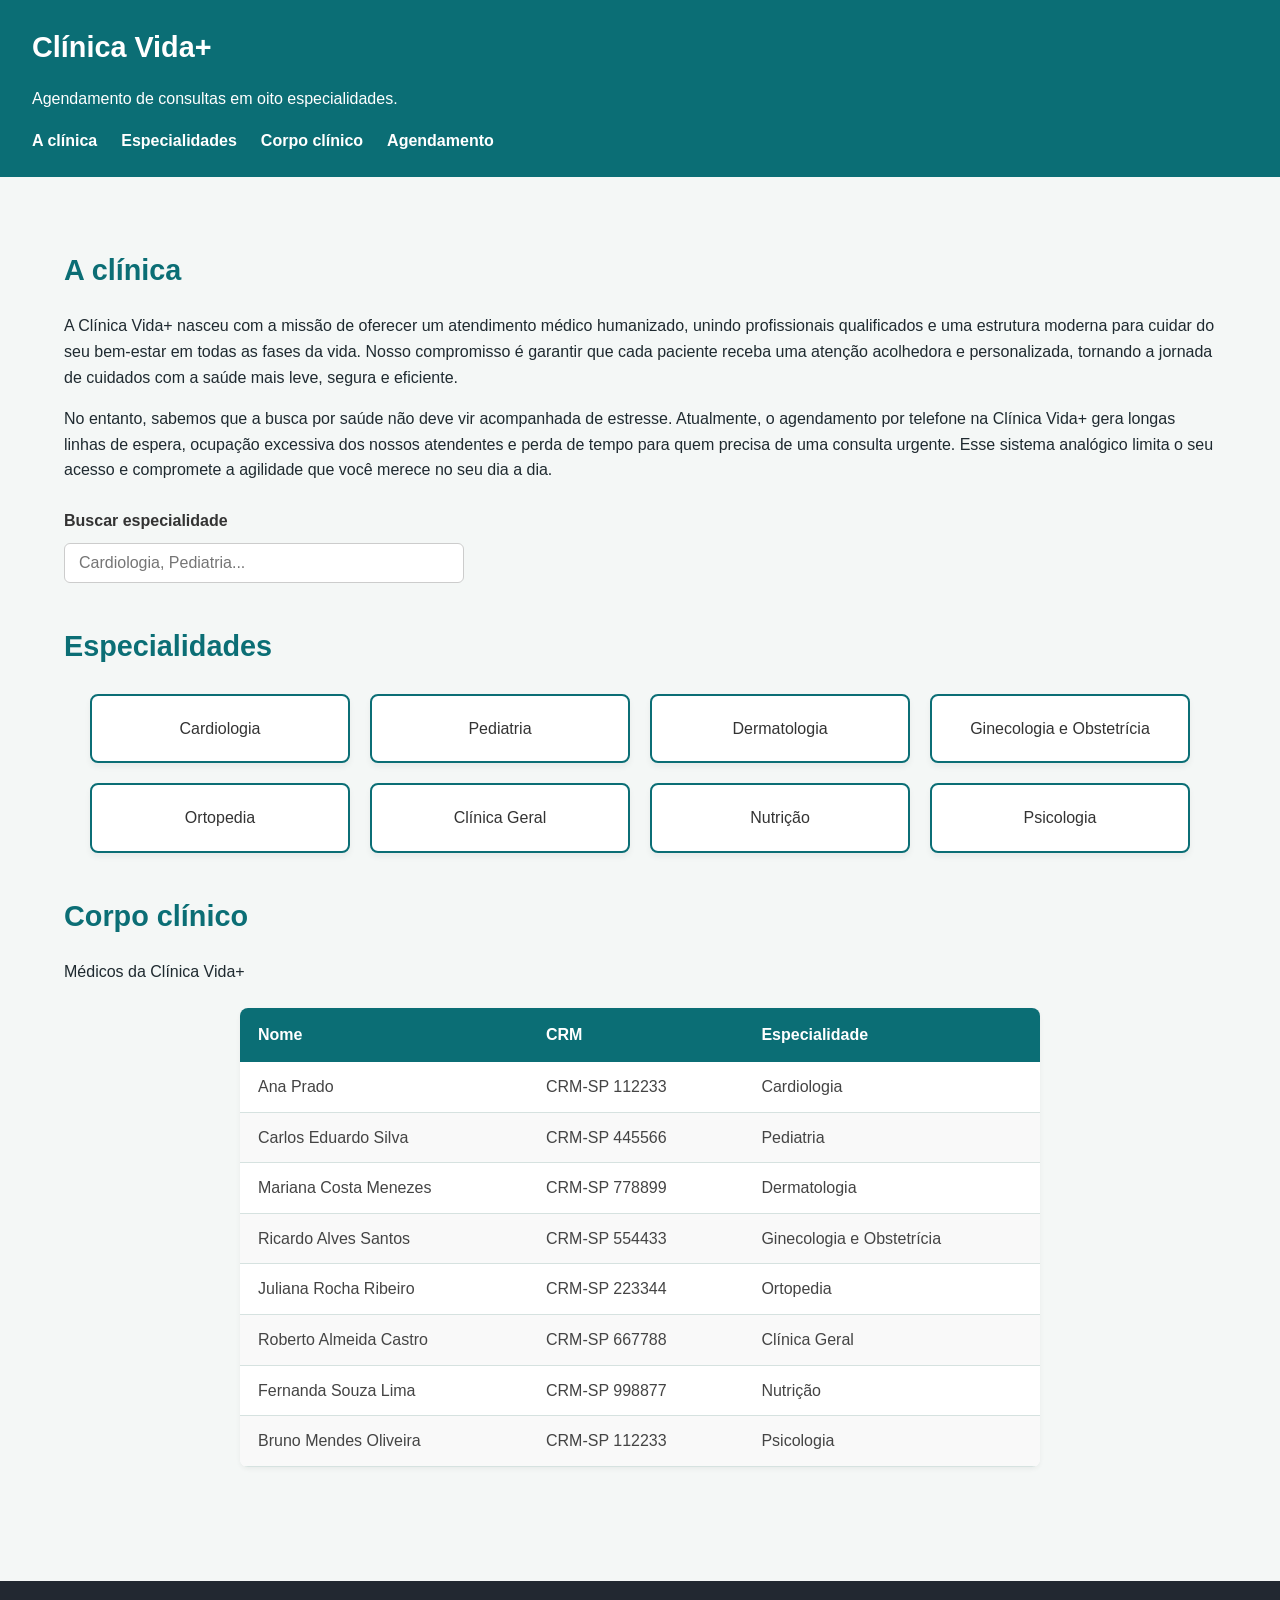
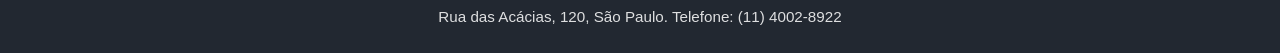
<file: index.html>
<!DOCTYPE html>
<html lang="pt-BR">
<head>
  <meta charset="UTF-8">
  <meta name="viewport" content="width=device-width, initial-scale=1.0">
  <title>Clínica Vida+</title>
  <link rel="stylesheet" href="assets/css/site.css">
</head>
<body>

  <header>
    <h1>Clínica Vida+</h1>
    <p>Agendamento de consultas em oito especialidades.</p>
    <nav>
      <ul>
        <li><a href="#clinica">A clínica</a></li>
        <li><a href="#especialidades">Especialidades</a></li>
        <li><a href="#corpo-clinico">Corpo clínico</a></li>
        <li><a href="agendamento.html">Agendamento</a></li>
      </ul>
    </nav>
  </header>

  <main>
    <section id="clinica">
      <h2>A clínica</h2>
      <p>A Clínica Vida+ nasceu com a missão de oferecer um atendimento médico humanizado, unindo profissionais qualificados e uma estrutura moderna para cuidar do seu bem-estar em todas as fases da vida. Nosso compromisso é garantir que cada paciente receba uma atenção acolhedora e personalizada, tornando a jornada de cuidados com a saúde mais leve, segura e eficiente.</p>
      <p>No entanto, sabemos que a busca por saúde não deve vir acompanhada de estresse. Atualmente, o agendamento por telefone na Clínica Vida+ gera longas linhas de espera, ocupação excessiva dos nossos atendentes e perda de tempo para quem precisa de uma consulta urgente. Esse sistema analógico limita o seu acesso e compromete a agilidade que você merece no seu dia a dia.</p>
    </section>

    <section id="especialidades">
    <label for="busca-especialidade">Buscar especialidade</label>
    <input type="search" id="busca-especialidade" placeholder="Cardiologia, Pediatria...">
      <h2>Especialidades</h2>
      <ul class="lista-especialidades">
        <li>Cardiologia</li>
        <li>Pediatria</li>
        <li>Dermatologia</li>
        <li>Ginecologia e Obstetrícia</li>
        <li>Ortopedia</li>
        <li>Clínica Geral</li>
        <li>Nutrição</li>
        <li>Psicologia</li>
      </ul>
    </section>

    <section id="corpo-clinico">
      <h2>Corpo clínico</h2>
      <p>Médicos da Clínica Vida+</p>
      <table>
        <thead>
          <tr>
            <th>Nome</th>
            <th>CRM</th>
            <th>Especialidade</th>
          </tr>
        </thead>
        <tbody>
          <tr>
            <td>Ana Prado</td>
            <td>CRM-SP 112233</td>
            <td>Cardiologia</td>
          </tr>
          <tr>
            <td>Carlos Eduardo Silva</td>
            <td>CRM-SP 445566</td>
            <td>Pediatria</td>
          </tr>
          <tr>
            <td>Mariana Costa Menezes</td>
            <td>CRM-SP 778899</td>
            <td>Dermatologia</td>
          </tr>
          <tr>
            <td>Ricardo Alves Santos</td>
            <td>CRM-SP 554433</td>
            <td>Ginecologia e Obstetrícia</td>
          </tr>
          <tr>
            <td>Juliana Rocha Ribeiro</td>
            <td>CRM-SP 223344</td>
            <td>Ortopedia</td>
          </tr>
          <tr>
            <td>Roberto Almeida Castro</td>
            <td>CRM-SP 667788</td>
            <td>Clínica Geral</td>
          <tr>
            <td>Fernanda Souza Lima</td>
            <td>CRM-SP 998877</td>
            <td>Nutrição</td>
          </tr>
          <tr>
            <td>Bruno Mendes Oliveira</td>
            <td>CRM-SP 112233</td>
            <td>Psicologia</td>
          </tr>
        </tbody>
      </table>
    </section>
  </main>
  <footer>
  <p>Rua das Acácias, 120, São Paulo. Telefone: (11) 4002-8922</p>
</footer>
<script src="assets/js/home.js" defer></script>
</body>
</html>
</file>
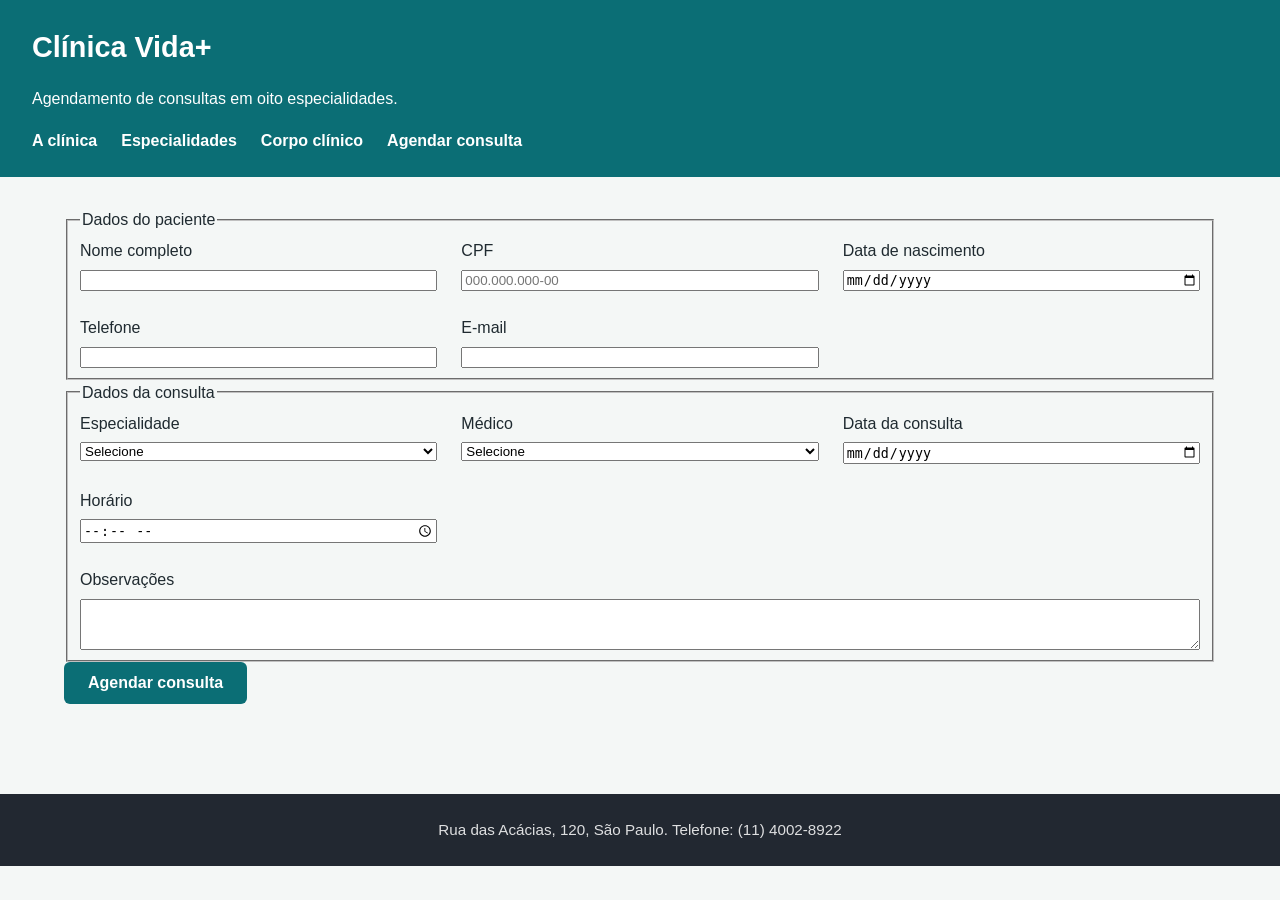
<file: agendamento.html>
<!DOCTYPE html>
<html lang="pt-BR">
<head>
  <meta charset="UTF-8">
  <meta name="viewport" content="width=device-width, initial-scale=1.0">
  <title>Clínica Vida+ | Agendamento</title>
  <link rel="stylesheet" href="assets/css/site.css">
  <script src="assets/js/agendamento.js" defer></script>
</head>
<body>
  <header>
    <h1>Clínica Vida+</h1>
    <p>Agendamento de consultas em oito especialidades.</p>
    <nav>
      <ul>
        <li><a href="index.html#clinica">A clínica</a></li>
        <li><a href="index.html#especialidades">Especialidades</a></li>
        <li><a href="index.html#corpo-clinico">Corpo clínico</a></li>
        <li><a href="#agendamento.html">Agendar consulta</a></li>
      </ul>
    </nav>
  </header>
  <main>
    <form id="form-agendamento" class="form-agendamento" action="/agendamento" method="post">
  <fieldset>
    <legend>Dados do paciente</legend>
    <div class="form-grid">
      <div class="campo">
        <label for="nome">Nome completo</label>
        <input type="text" id="nome" name="nome" minlength="5" required>
      </div>
      <div class="campo">
        <label for="cpf">CPF</label>
        <input type="text" id="cpf" name="cpf"
               placeholder="000.000.000-00"
               pattern="\d{3}\.\d{3}\.\d{3}-\d{2}" required>
               <span class="aviso" id="aviso-cpf"></span>
      </div>
      <div class="campo">
        <label for="nascimento">Data de nascimento</label>
        <input type="date" id="nascimento" name="nascimento" required>
      </div>
      <div class="campo">
        <label for="telefone">Telefone</label>
        <input type="tel" id="telefone" name="telefone" required>
      </div>
      <div class="campo">
        <label for="email">E-mail</label>
        <input type="email" id="email" name="email" required>
      </div>
    </div>
  </fieldset>
      <fieldset>
    <legend>Dados da consulta</legend>
    <div class="form-grid">
      <div class="campo">
        <label for="especialidade">Especialidade</label>
        <select id="especialidade" name="especialidade" required>
          <option value="">Selecione</option>
          <option value="cardiologia">Cardiologia</option>
          <option value="pediatria">Pediatria</option>
          <option value="dermatologia">Dermatologia</option>
          <option value="ginecologia e obstetrícia">Ginecologia e Obstetrícia</option>
          <option value="ortopedia">Ortopedia</option>
          <option valeu="clinica geral">Clínica Geral</option>
          <option valeu="nutrição">Nutrição</option>
          <option valeu="psicologia">Psicologia</option>
        </select>
      </div>
      <div class="campo">
        <label for="medico">Médico</label>
        <select id="medico" name="medico" required>
          <option value="">Selecione</option>
          <option value="cardiologia">Ana Prado</option>
          <option value="pediatria">Carlos Eduardo Silva</option>
          <option value="dermatologia">Mariana Costa Menezes</option>
          <option value="ginecologia e obstetrícia">Ricardo Alves Santos</option>
          <option value="ortopedia">Juliana Rocha Ribeiro</option>
          <option value="clínica geral">Roberto Almeida Castro</option>
          <option value="nutrição">Fernanda Souza Lima</option>
          <option value="psicologia">Bruno Mendes Oliveira</option>
        </select>
      </div>
      <div class="campo">
        <label for="data">Data da consulta</label>
        <input type="date" id="data" name="data" min="2026-09-01" required>
        <span class="aviso" id="aviso-data"></span>
      </div>
      <div class="campo">
        <label for="horario">Horário</label>
        <input type="time" id="horario" name="horario" min="08:00" max="18:00" required>
        <span class="aviso" id="aviso-horario"></span>
      </div>
      <div class="campo campo-largo">
        <label for="observacoes">Observações</label>
        <textarea id="observacoes" name="observacoes" rows="3" maxlength="300"></textarea>
      </div>
    </div>
  </fieldset>

  <button type="submit">Agendar consulta</button>
  <p id="resumo-agendamento" class="oculto"></p>
</form>
  </main>
  <footer>
  <p>Rua das Acácias, 120, São Paulo. Telefone: (11) 4002-8922</p>
</footer>
</body>
</html>
</file>
<file: assets/css/site.css>
:root {
  --vida-primaria:   #0B6E75;
  --vida-secundaria: #2E9E7E;
  --vida-destaque:   #E4572E;
  --vida-fundo:      #F4F7F6;
  --vida-texto:      #1F2A30;
  --vida-borda:      #D6E2E0;
}

* { 
  box-sizing: border-box; 
}

body {
  margin: 0;
  font-family: 'Segoe UI', Arial, sans-serif;
  font-size: 1rem;
  line-height: 1.6;
  color: var(--vida-texto);
  background-color: var(--vida-fundo);
}

main {
  max-width: 1200px;
  margin: 0 auto;
  padding: 30px 24px;
}

h2 {
  color: var(--vida-primaria);
  font-size: 1.8rem;
  margin-top: 40px;     
  margin-bottom: 20px;  
}

header {
  background-color: var(--vida-primaria);
  color: #FFFFFF;
  padding: 24px 32px;
}

header h1 {
  margin: 0;
  font-size: 1.8rem;
}

nav ul {
  display: flex;
  gap: 24px;        
  list-style: none;
  margin: 12px 0 0 0;
  padding: 0;
}

nav a {
  color: #FFFFFF;
  text-decoration: none;
  font-weight: 600;
}

label[for="busca-especialidade"] {
  display: block;
  font-weight: bold;
  margin-top: 25px;
  color: #333;
}

#busca-especialidade {
  display: block;
  width: 100%;
  max-width: 400px;
  padding: 10px 14px;
  margin: 10px 0 25px 0;
  border: 1px solid #ccc;
  border-radius: 6px;
  font-size: 1rem;
  box-sizing: border-box;
}

.lista-especialidades {
  display: flex;
  flex-wrap: wrap;
  gap: 20px;
  justify-content: center;
  list-style: none;
  padding: 0;
  margin: 24px 0;
}

.lista-especialidades li {
  width: 260px;
  padding: 20px;
  background-color: #FFFFFF;
  border: 2px solid var(--vida-primaria);
  border-radius: 8px;
  text-align: center;
  font-weight: 500;
  color: #333333;
  box-shadow: 0 4px 6px rgba(0, 0, 0, 0.05);
  transition: transform 0.2s ease, box-shadow 0.2s ease;
}

.lista-especialidades li:hover {
  transform: translateY(-4px);
  box-shadow: 0 6px 12px rgba(11, 102, 106, 0.15);
  cursor: pointer;
}

table {
  width: 100%;
  max-width: 800px;
  margin: 24px auto;
  border-collapse: collapse;
  background-color: #FFFFFF;
  border-radius: 8px;
  overflow: hidden;
  box-shadow: 0 2px 5px rgba(0, 0, 0, 0.05);
}

th {
  background-color: var(--vida-primaria);
  color: #FFFFFF;
  font-weight: bold;
  text-align: left;
  padding: 14px 18px;
}

td {
  padding: 12px 18px;
  border-bottom: 1px solid var(--vida-borda);
  color: #444444;
}

tbody tr:nth-child(even) {
  background-color: #f9f9f9;
}

tbody tr:hover {
  background-color: #f1f7f7;
}

.form-grid {
  display: grid;
  grid-template-columns: 1fr;
  gap: 18px 24px;
}

.campo { 
  display: flex; 
  flex-direction: column; 
  gap: 6px; 
}

.campo-largo { 
  grid-column: 1 / -1; 
}

.campo input:focus,
.campo select:focus,
.campo textarea:focus { 
  outline: 3px solid #C84B31; 
}

@media (min-width: 640px) {
  .form-grid { grid-template-columns: repeat(2, 1fr); }
}

@media (min-width: 1024px) {
  .form-grid { grid-template-columns: repeat(3, 1fr); }
}

.oculto { 
  display: none; 
}

.aviso { 
  color: #C84B31; 
  font-size: 0.9rem; 
}

.campo-invalido { 
  border-color: #C84B31; 
}

button[type="submit"], .btn-agendar {
  background-color: var(--vida-primaria);
  color: #ffffff;
  border: none;
  border-radius: 6px;
  padding: 12px 24px;
  font-size: 1rem;
  font-weight: bold;
  cursor: pointer;
  transition: background-color 0.2s ease, transform 0.1s ease;
}

button[type="submit"]:hover {
  background-color: #074649;
}

button[type="submit"]:active {
  transform: scale(0.98);
}

#resumo-agendamento {
  background-color: #e8f5e9;
  border-left: 5px solid #2e7d32;
  color: #1b5e20;
  padding: 16px;
  margin-top: 20px;
  border-radius: 4px;
  font-size: 1rem;
  line-height: 1.5;
}
footer {
  background-color: #222831;
  color: #ffffff;
  text-align: center;
  padding: 24px 20px;
  margin-top: 60px;
  font-size: 0.95rem;
  line-height: 1.6;
}

footer p {
  margin: 0;
  opacity: 0.85;
}
</file>
